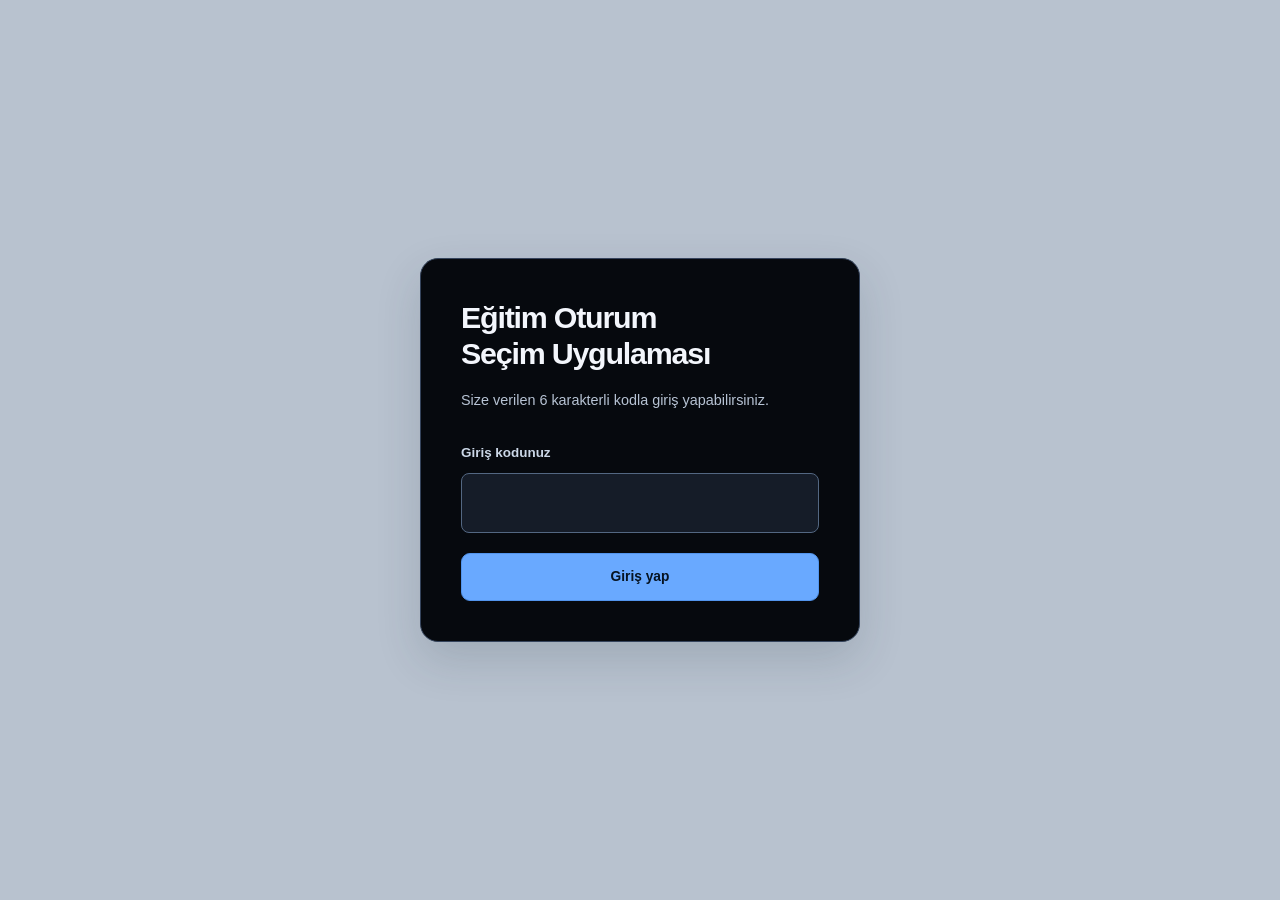
<file: index.html>
<!doctype html>
<html lang="tr">
<head><meta charset="utf-8"><meta name="viewport" content="width=device-width, initial-scale=1"><meta name="color-scheme" content="dark light"><title>Giriş · Eğitim Oturum Seçim Uygulaması</title><link rel="stylesheet" href="styles.css"></head>
<body class="login-page">
  <main class="login-shell">
    <section class="login-card" aria-labelledby="loginTitle">
      <h1 id="loginTitle">Eğitim Oturum<br>Seçim Uygulaması</h1>
      <p id="loginIntro" class="muted">Size verilen 6 karakterli kodla giriş yapabilirsiniz.</p>
      <form id="loginForm" novalidate>
        <label for="code">Giriş kodunuz</label>
        <input id="code" name="code" class="code-input" type="text" maxlength="6" autocomplete="off" autocapitalize="characters" spellcheck="false" aria-describedby="loginIntro loginError" aria-invalid="false" required>
        <p id="loginError" class="message error" role="alert" hidden></p>
        <button id="loginButton" class="button primary full" type="submit">Giriş yap</button>
      </form>
      <noscript><p class="message error">Giriş yapmak için tarayıcınızda JavaScript'i etkinleştirin.</p></noscript>
    </section>
  </main>
  <script type="module" src="login.js"></script>
</body>
</html>
</file>
<file: styles.css>
:root {
  font-family: Inter, "Segoe UI", Arial, sans-serif;
  color: #111923;
  background: #b8c2cf;
  font-synthesis: none;
  --page: #b8c2cf;
  --surface: #07090d;
  --surface-soft: #151b24;
  --text: #f3f6fc;
  --muted: #b7c3d4;
  --line: #46546a;
  --blue: #69a9ff;
  --green: #66dfa1;
  --red: #ff818b;
}
* { box-sizing: border-box; }
body { margin: 0; min-width: 280px; line-height: 1.5; }
[hidden] { display: none !important; }
button, input, select { font: inherit; }
button, input, select, summary, a { -webkit-tap-highlight-color: transparent; }
button { cursor: pointer; }
button:disabled { cursor: not-allowed; opacity: .5; }
button:focus-visible, input:focus-visible, select:focus-visible, a:focus-visible, summary:focus-visible { outline: 3px solid #1671dc; outline-offset: 4px; }
.panel :focus-visible, .login-card :focus-visible, .slot-card :focus-visible, dialog :focus-visible { outline-color: #f3c76a; }
h1, h2, h3, p { margin: 0; }
h1 { font-size: clamp(1.8rem, 3vw, 2.6rem); line-height: 1.2; letter-spacing: -.035em; }
h2 { font-size: 1.3rem; letter-spacing: -.025em; }
h3 { font-size: 1.06rem; }
a { color: inherit; }
.muted { color: var(--muted); }
.skip-link { position: fixed; left: 16px; top: -80px; z-index: 100; padding: 12px 20px; background: #fff; color: #111; border: 2px solid #1671dc; border-radius: 10px; }
.skip-link:focus { top: 12px; }
.topbar { border-bottom: 1px solid #8d9aad; background: #aebac9; }
.topbar-inner { max-width: 1280px; min-height: 78px; padding: 18px 32px; margin: 0 auto; display: flex; align-items: center; justify-content: space-between; gap: 18px; }
.brand { font-size: 1.03rem; font-weight: 800; text-decoration: none; line-height: 1.35; }
.top-actions { display: flex; align-items: center; gap: 9px; flex-shrink: 0; }
.actor-code { font-size: .83rem; font-weight: 750; letter-spacing: .05em; padding-right: 6px; }
.page-shell { max-width: 1280px; margin: 0 auto; padding: 36px 32px 64px; }
.page-heading { margin-bottom: 26px; }
.page-heading > p:not(.eyebrow), .page-heading > div > p:not(.eyebrow) { margin-top: 10px; color: #364456; }
.eyebrow { font-weight: 750; font-size: .8rem; letter-spacing: .035em; color: #37465a; margin-bottom: 8px; overflow-wrap: anywhere; }
.heading-row, .section-heading { display: flex; align-items: center; justify-content: space-between; gap: 20px; }
.button { min-height: 42px; border: 1px solid #718096; padding: 10px 17px; border-radius: 9px; font-size: .86rem; font-weight: 750; line-height: 1.3; text-align: center; transition: background .15s, border-color .15s; }
.button.primary { color: #061321; background: var(--blue); border-color: #5294ec; }
.button.primary:hover:not(:disabled) { background: #8bbdff; }
.button.quiet { background: transparent; color: #1c2a3b; border-color: #6d7f97; }
.button.quiet:hover:not(:disabled) { background: #cbd4df; }
.panel .button.quiet, dialog .button.quiet { color: var(--text); border-color: var(--line); }
.panel .button.quiet:hover:not(:disabled), dialog .button.quiet:hover:not(:disabled) { background: #283244; }
.button.danger { color: #ffb2b9; background: #261216; border-color: #b55964; }
.button.danger:hover:not(:disabled) { background: #402126; }
.button.full { width: 100%; }
.button-row { display: flex; gap: 10px; justify-content: flex-end; align-items: center; }
.deadline-banner { margin-bottom: 24px; padding: 17px 20px; border: 1px solid #8292a8; border-radius: 12px; background: #c4cdd9; display: flex; align-items: center; flex-wrap: wrap; gap: 8px 20px; }
.deadline-banner > span:first-child { font-size: .86rem; color: #334358; }
.deadline-banner strong { font-size: .94rem; }
.deadline-banner .badge { margin-left: auto; }
.badge { display: inline-flex; align-items: center; justify-content: center; align-self: flex-start; min-height: 27px; padding: 5px 9px; border-radius: 6px; font-size: .72rem; font-weight: 800; line-height: 1.2; color: #060a10; background: #b9c4d3; }
.badge.available { background: var(--green); color: #05120a; }
.badge.selected { background: var(--blue); color: #061321; }
.badge.neutral { background: #bbc3d0; color: #111827; }
.message { margin: 0 0 18px; padding: 13px 16px; border-radius: 10px; font-size: .9rem; border: 1px solid #7b93b4; background: #e1eaf6; color: #203b60; overflow-wrap: anywhere; }
.message.error { border-color: #bd6b74; background: #f7dfe2; color: #85242e; }
.message.success { border-color: #548d70; background: #dcf3e6; color: #15522f; }
.message.warning { border-color: #a48236; background: #f6eac9; color: #61460c; }
.review-box { display: flex; gap: 10px; align-items: flex-start; padding: 12px 2px 20px; font-weight: 650; }
.review-box input { margin-top: 4px; width: 19px; height: 19px; accent-color: #246dc8; flex-shrink: 0; }
.selection-page .selection-guide { margin-bottom: 20px; padding: 16px 20px; border: 1px solid #899bb2; border-radius: 10px; background: #e7edf5; color: #23354b; font-size: .95rem; line-height: 1.65; overflow-wrap: anywhere; }
.selection-page .selection-guide-emphasis { color: #9f1d2b; font-weight: 800; text-decoration-line: underline; text-decoration-thickness: 2px; text-underline-offset: .16em; }
.slot-grid { display: grid; grid-template-columns: repeat(3, minmax(0, 1fr)); gap: 16px; }
.slot-card { display: block; color: var(--text); background: #030507; border: 2px solid #546176; border-radius: 14px; padding: 20px; min-width: 0; }
.slot-card.available, .slot-card.best { border-color: var(--green); }
.slot-card.selected { border-color: var(--blue); box-shadow: inset 0 0 0 1px #69a9ff24; }
.slot-card.selectable { cursor: pointer; }
.slot-card.selectable:hover { background: #0c1017; }
.slot-card.selectable:has(input:disabled) { cursor: default; }
.slot-card.selectable:has(input:focus-visible) { outline: 3px solid #f3c76a; outline-offset: 3px; }
.slot-top { display: flex; justify-content: space-between; gap: 12px; align-items: center; margin-bottom: 22px; }
.slot-top input { width: 23px; height: 23px; margin: 0; accent-color: #69a9ff; cursor: inherit; }
.slot-date { display: block; color: #d9e2f0; font-size: .86rem; font-weight: 650; margin-bottom: 7px; }
.slot-time { display: block; font-size: clamp(1.3rem, 2.2vw, 1.75rem); line-height: 1.2; font-weight: 780; font-variant-numeric: tabular-nums; letter-spacing: -.025em; }
.time-dash { margin: 0 9px; color: #8592a6; font-weight: 450; }
.selection-page { --save-bar-space: calc(8rem + env(safe-area-inset-bottom, 0px)); }
.selection-page .page-shell { padding-bottom: var(--save-bar-space); }
.selection-page .slot-card, .selection-page .review-box, .selection-page #calendar input { scroll-margin-bottom: var(--save-bar-space); }
.selection-page .save-bar { position: fixed; inset: auto 0 0; z-index: 20; padding-bottom: env(safe-area-inset-bottom, 0px); color: var(--text); background: var(--surface); border-top: 1px solid #52637b; box-shadow: 0 -6px 24px #0b132329; }
.save-bar-inner { max-width: 1280px; margin: 0 auto; padding: 16px 32px; display: flex; align-items: center; justify-content: space-between; gap: 16px; }
.save-bar p { min-width: 0; font-size: .9rem; font-weight: 650; overflow-wrap: anywhere; }
.save-bar .button-row { flex-shrink: 0; }
.save-bar .button { min-height: 44px; }
.save-bar .button.quiet { color: var(--text); border-color: #718096; }
.save-bar .button.quiet:hover:not(:disabled) { background: #283244; }
.save-bar :focus-visible { outline-color: #f3c76a; }
.empty-state { width: 100%; border: 1px dashed #74869f; border-radius: 12px; padding: 24px; color: #2e4058; grid-column: 1 / -1; }
.summary-grid { display: grid; grid-template-columns: repeat(4, minmax(0, 1fr)); gap: 12px; margin: 28px 0; }
.summary-card { background: #c8d1dc; border: 1px solid #8e9eb3; border-radius: 12px; padding: 18px 20px; }
.summary-card > span { display: block; font-size: .82rem; color: #3d4d63; }
.summary-card > strong { display: block; margin-top: 6px; font-size: 1.8rem; font-variant-numeric: tabular-nums; }
.summary-card small { font-size: 1rem; color: #55677f; font-weight: 550; }
.report-section { margin-top: 36px; }
.section-heading { margin-bottom: 20px; align-items: flex-end; }
.section-heading p { margin-top: 5px; font-size: .86rem; color: #3b4a5e; }
.group-report + .group-report { margin-top: 32px; }
.group-heading { display: flex; justify-content: space-between; align-items: center; gap: 20px; margin-bottom: 15px; padding-bottom: 13px; border-bottom: 1px solid #8f9eb2; }
.group-heading h3 { overflow-wrap: anywhere; }
.group-heading p { font-size: .8rem; color: #43536b; margin-top: 5px; }
.group-code { display: inline-block; margin-left: 8px; font-size: .74rem; color: #4b5a70; }
.group-deadline { text-align: right; font-size: .73rem; color: #3c4c63; flex-shrink: 0; }
.group-deadline > * { display: block; }
.group-deadline strong { font-size: .8rem; color: #1c2d43; }
.percentage { color: var(--green); font-size: 1.6rem; line-height: 1; font-variant-numeric: tabular-nums; }
.report-slot .slot-top { margin-bottom: 19px; }
.progress { height: 7px; background: #252f3d; border-radius: 6px; overflow: hidden; margin-top: 20px; }
.progress span { display: block; height: 100%; background: var(--green); border-radius: inherit; }
.participation { font-size: .82rem; margin-top: 8px; color: #b7c4d8; }
.participation strong { color: var(--text); }
.selected-codes { font-size: .78rem; margin-top: 16px; color: var(--muted); }
.selected-codes summary { cursor: pointer; color: #d4dff0; }
.selected-codes p { margin-top: 9px; overflow-wrap: anywhere; }
.subtle-delete { width: 100%; margin-top: 18px; min-height: 35px; padding: 7px 12px; font-size: .76rem; }
.manager-grid { display: grid; grid-template-columns: repeat(2, minmax(0, 1fr)); gap: 14px; }
.manager-card { background: #0a0d12; color: var(--text); border: 1px solid #4a5870; border-radius: 12px; padding: 20px; min-width: 0; }
.manager-card-heading { display: flex; align-items: flex-start; justify-content: space-between; gap: 15px; }
.manager-card h3 { color: #8abaff; letter-spacing: .04em; }
.manager-card-heading p { margin-top: 4px; color: var(--muted); font-size: .75rem; overflow-wrap: anywhere; }
.manager-card ul { margin: 17px 0 0; padding-left: 18px; font-size: .82rem; color: #d4dfef; }
.manager-card li + li { margin-top: 7px; }
.manager-card > p { font-size: .83rem; margin-top: 18px; }
label { font-size: .84rem; font-weight: 650; }
input:not([type="checkbox"]), select { width: 100%; min-height: 43px; padding: 10px 12px; background: #dce3ed; color: #152235; border: 1px solid #72849e; border-radius: 8px; min-width: 0; }
input:not([type="checkbox"]):disabled, select:disabled { opacity: .6; }
.field label, .search-control label { display: block; margin-bottom: 7px; }
.field + .field { margin-top: 15px; }
.search-control { width: 220px; max-width: 100%; }
.search-control label { font-size: .77rem; }
.admin-tools { display: grid; grid-template-columns: repeat(2, minmax(0, 1fr)); gap: 18px; }
.panel { background: var(--surface); color: var(--text); padding: 24px; border-radius: 14px; border: 1px solid #4b5e78; min-width: 0; }
.panel h2 { margin-bottom: 20px; }
.panel label { color: #c5d0df; font-size: .78rem; }
.panel input:not([type="checkbox"]), .panel select { background: #18202c; border-color: #485974; color: #f0f5fe; color-scheme: dark; }
.panel .message { font-size: .8rem; margin-top: 15px; }
.panel > .button { margin-top: 20px; }
.form-grid { display: grid; grid-template-columns: repeat(2, minmax(0, 1fr)); gap: 14px; }
.form-grid .field { margin: 0; }
.full-field { grid-column: 1 / -1; }
.form-hint { font-size: .77rem; color: #43536b; margin-top: 12px; }
.panel .form-hint { color: #a7b6cb; }
.filter-bar { display: flex; align-items: flex-end; justify-content: space-between; gap: 20px; margin-top: 28px; }
.filter-bar .field { width: 320px; max-width: 100%; }
.filter-bar .form-hint { margin: 0 0 8px; }
dialog { color: var(--text); background: #0c1017; width: min(460px, calc(100% - 32px)); padding: 28px; border: 1px solid #566b88; border-radius: 16px; box-shadow: 0 24px 90px #0006; }
dialog::backdrop { background: #0b132370; backdrop-filter: blur(3px); }
dialog h2 { margin-bottom: 14px; }
dialog p { font-size: .93rem; line-height: 1.65; color: #bbc9dd; overflow-wrap: anywhere; }
dialog .button-row { margin-top: 25px; flex-wrap: wrap; }
.login-page { min-height: 100vh; min-height: 100svh; display: grid; place-items: center; }
.login-shell { width: min(440px, calc(100% - 36px)); margin: 40px auto; }
.login-card { padding: 40px; border: 1px solid #35445c; border-radius: 18px; background: #06090e; color: var(--text); box-shadow: 0 18px 45px #1e304129; }
.login-card h1 { font-size: 1.9rem; line-height: 1.2; letter-spacing: -.04em; }
.login-card > p { margin-top: 17px; font-size: .9rem; line-height: 1.65; }
.login-card form { margin-top: 30px; }
.login-card label { display: block; color: #cbd7e7; margin-bottom: 10px; }
.login-card .code-input { background: #151c28; color: #e9f2ff; border-color: #536782; min-height: 58px; text-align: center; font-size: 1.6rem; font-weight: 750; letter-spacing: .25em; text-transform: uppercase; color-scheme: dark; }
.login-card .button { margin-top: 20px; min-height: 48px; }
.login-card .message { margin: 14px 0 0; font-size: .82rem; }
@media (max-width: 1000px) {
  .slot-grid { grid-template-columns: repeat(2, minmax(0, 1fr)); }
  .topbar-inner { padding: 16px 24px; }
  .page-shell { padding: 30px 24px 50px; }
  .brand { max-width: 300px; }
  .save-bar-inner { padding-inline: 24px; }
}
@media (max-width: 700px) {
  .topbar-inner { align-items: flex-start; gap: 14px; flex-direction: column; padding: 17px 20px; }
  .brand { max-width: none; }
  .top-actions { width: 100%; }
  .top-actions .actor-code { margin-right: auto; }
  .page-shell { padding: 28px 20px 42px; }
  .page-heading { margin-bottom: 22px; }
  .heading-row, .section-heading { flex-direction: column; align-items: stretch; gap: 17px; }
  .heading-row .button { align-self: flex-start; }
  .deadline-banner { align-items: flex-start; flex-direction: column; gap: 7px; }
  .deadline-banner .badge { margin: 6px 0 0; }
  .slot-card { padding: 18px; }
  .slot-time { font-size: 1.4rem; }
  .slot-top { margin-bottom: 20px; }
  .slot-date { font-size: .8rem; }
  .summary-grid { grid-template-columns: repeat(2, minmax(0, 1fr)); }
  .summary-card { padding: 16px; }
  .summary-card > span { font-size: .75rem; }
  .summary-card > strong { font-size: 1.6rem; }
  .group-heading { align-items: flex-start; flex-direction: column; gap: 10px; }
  .group-deadline { text-align: left; }
  .group-deadline > * { display: inline; margin-right: 6px; }
  .group-deadline > span:last-child { display: block; margin-top: 3px; }
  .manager-grid, .admin-tools { grid-template-columns: 1fr; }
  .filter-bar { align-items: stretch; flex-direction: column; gap: 10px; }
  .filter-bar .field, .search-control { width: 100%; }
  .selection-page { --save-bar-space: calc(11rem + env(safe-area-inset-bottom, 0px)); }
  .save-bar-inner { flex-direction: column; align-items: stretch; gap: 10px; padding: 12px 20px; }
  .save-bar .button-row { justify-content: stretch; }
  .save-bar .button { flex: 1; }
}
@media (max-width: 440px) {
  .slot-grid { grid-template-columns: 1fr; }
  .topbar-inner { padding: 16px; }
  .page-shell { padding: 25px 16px 36px; }
  .save-bar-inner { padding-inline: 16px; }
  .brand { font-size: .95rem; }
  .top-actions .button { font-size: .77rem; min-height: 37px; padding: 8px 13px; }
  .slot-time { font-size: 1.7rem; }
  .slot-date { font-size: .85rem; }
  .login-card { padding: 30px 25px; }
  .login-card h1 { font-size: 1.65rem; }
  .login-card > p { font-size: .86rem; }
  .panel { padding: 20px; }
  .summary-card { padding: 14px; }
  dialog { padding: 23px; }
  dialog .button-row > button { width: 100%; }
}
@media (prefers-reduced-motion: reduce) { *, *::before, *::after { scroll-behavior: auto !important; transition: none !important; animation: none !important; } }
</file>
